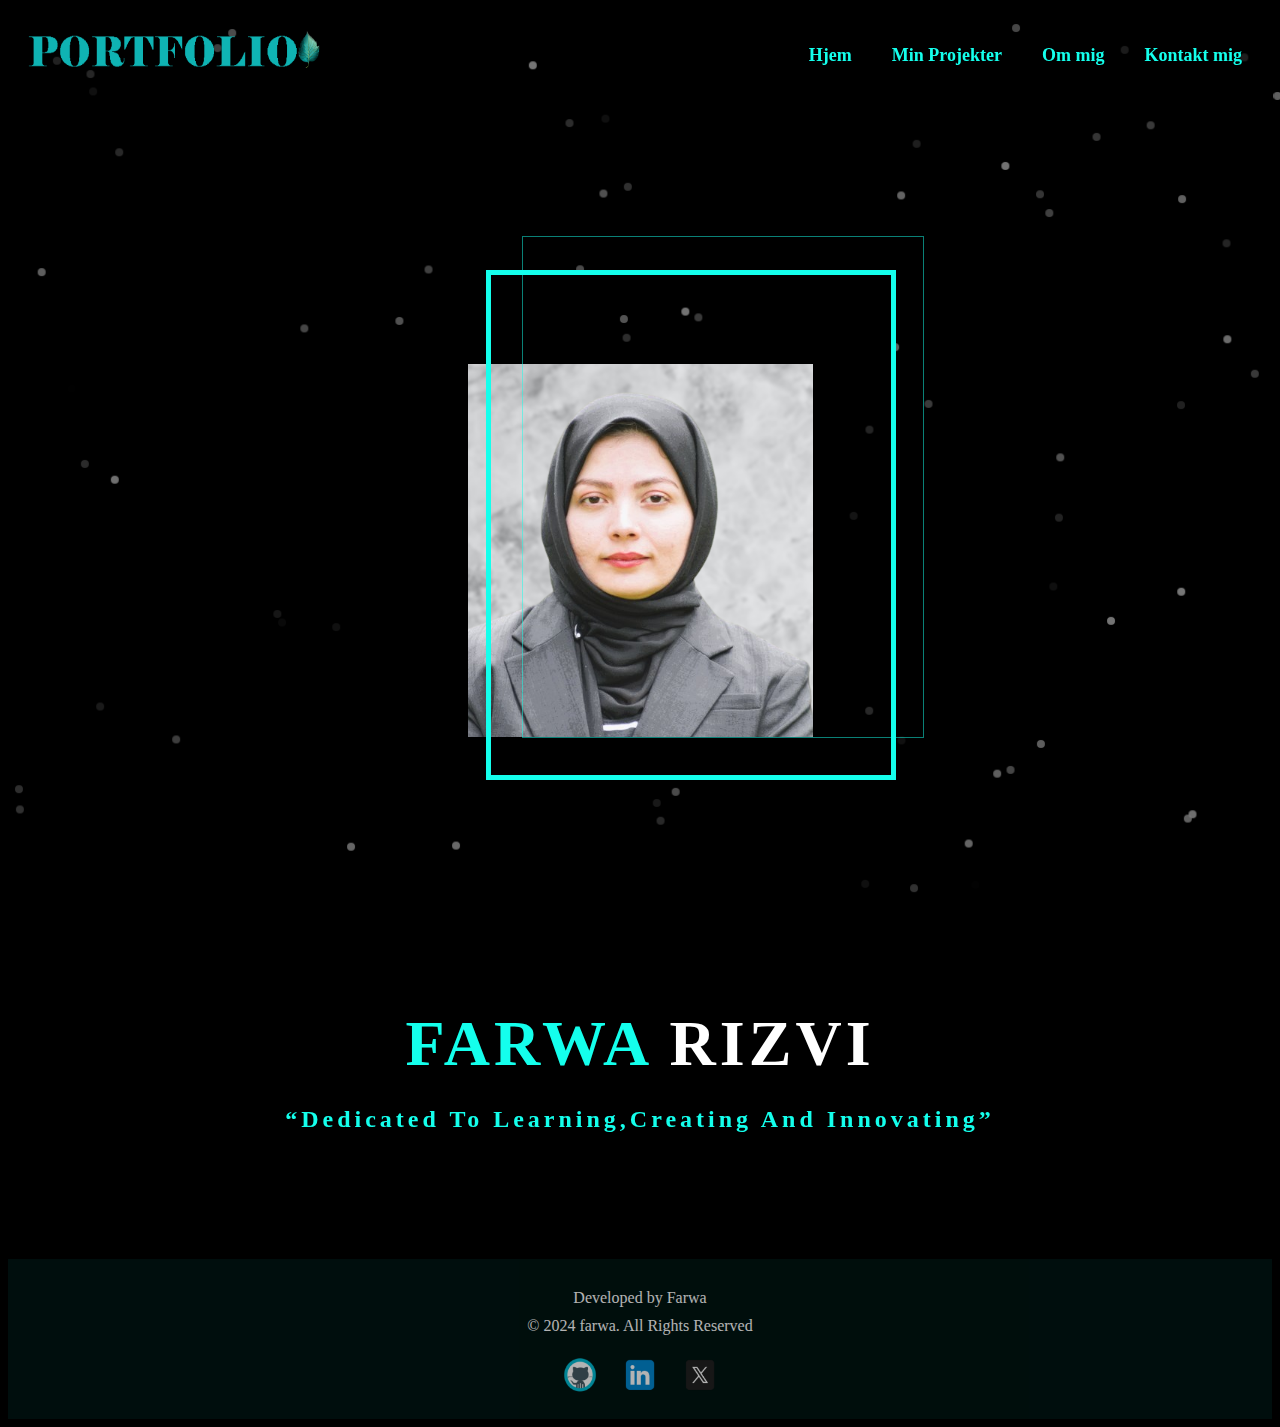
<file: index.html>
<!DOCTYPE html>
<html lang="en">

<head>
    <meta charset="UTF-8">
    <meta name="viewport" content="width=device-width, initial-scale=1.0">
    <title>Potfolio</title>

    <link rel="stylesheet" href="style.css">
    <link rel="stylesheet" href="menu.css">
    <link rel="stylesheet" href="particle.css">
    <link rel="stylesheet" href="style.css">
    <link rel="stylesheet" href="footer.css">
    <link rel="icon" type="image/x-icon" href="assets/portfolio.ico">
    <link rel="preconnect" href="https://fonts.googleapis.com">
    <link rel="preconnect" href="https://fonts.gstatic.com" crossorigin>
    <link href="https://fonts.googleapis.com/css2?family=Roboto+Mono:ital,wght@0,100..700;1,100..700&display=swap"
        rel="stylesheet">
    <link rel="preconnect" href="https://fonts.googleapis.com">
    <link rel="preconnect" href="https://fonts.gstatic.com" crossorigin>
    <link
        href="https://fonts.googleapis.com/css2?family=Roboto+Flex:opsz,wght@8..144,100..1000&family=Roboto+Mono:ital,wght@0,100..700;1,100..700&display=swap"
        rel="stylesheet">
</head>

<body>
    <div id="particles"></div>
    <!-- navbar -->
    <header>
        <div class="logo">
            <a href="index.html">
                <img src="assets/logoreal.png" alt="logomain"></a>

        </div>
        <nav>
            <ul class="menu">
                <li><a href="index.html">Hjem</a></li>
                <li><a href="projects.html">Min Projekter</a></li>
                <li><a href="about.html">Om mig</a></li>
                <li><a href="contact.html">Kontakt mig</a></li>
            </ul>
            <div class="burger">
                <div class="line"></div>
                <div class="line"></div>
                <div class="line"></div>
            </div>
        </nav>
    </header>
    <!-- end of navbar -->
    <!-- hero -->
    <div class="hero">
        <div class="hero-box">
            <div class="hero-info">
                <div class="underline">
                    <h1> <span style="color: rgba(20, 255, 236, 1);">FARWA</span> RIZVI </h1>
                    <!-- <h1><span><span id="first-letter" style="color: rgba(20, 255, 236, 1);">Farwa</span></span> Rizvi</h1> -->
                    <h2>“Dedicated to learning,creating and innovating”</h2>
                </div>
            </div>
            <div class="hero-img">
                <div class="color-frame"></div>
                <div class="color-frame-2"></div>
                <img src="assets/profilepic-grey.png" class="hero-photo" alt="farwa avatar">
            </div>
        </div>
    </div>
    <!-- end of hero -->

    <!-- footer -->

    <footer>
        <div class="footer-container">
            <div class="footer-text">
                <p>Developed by Farwa</p>
            </div>
            <div class="footer-text">
                <p>
                    © 2024 farwa. All Rights Reserved </p>

            </div>
            <div class="social-icons">
                <a href="https://github.com/farwa110/git-test/settings/pages" target="my github profile">
                    <img src="assets/GitHub.png" alt="GitHub">
                </a>
                <a href="https://www.linkedin.com/feed/" target="_blank">
                    <img src="assets/LinkedIn.png" alt="LinkedIn">
                </a>
                <a href="https://x.com/" target="_blank">
                    <img src="assets/TwitterX.png" alt="Twitter">
                </a>

            </div>

        </div>
    </footer>
    <!-- end of footer -->
















    <script src="menu.js"></script>
    <script src="particle.js"></script>

</body>


</html>
</file>
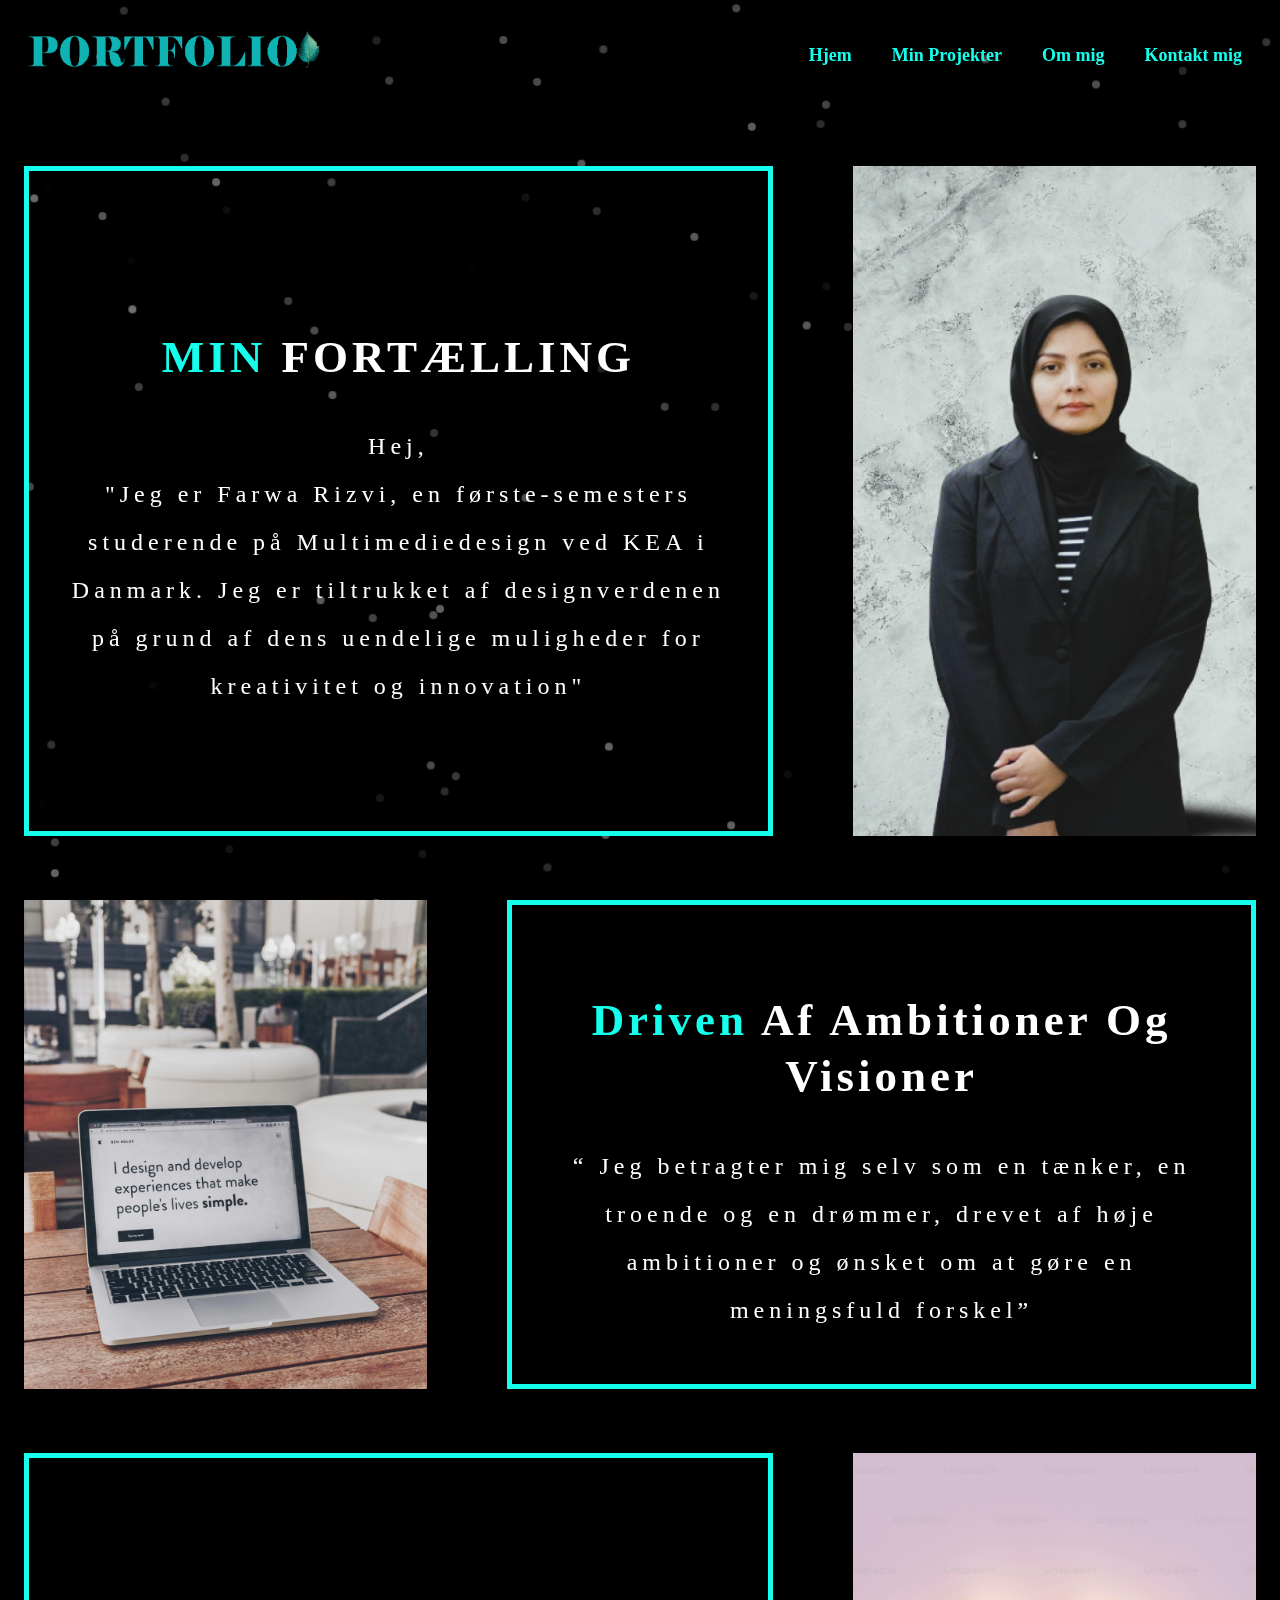
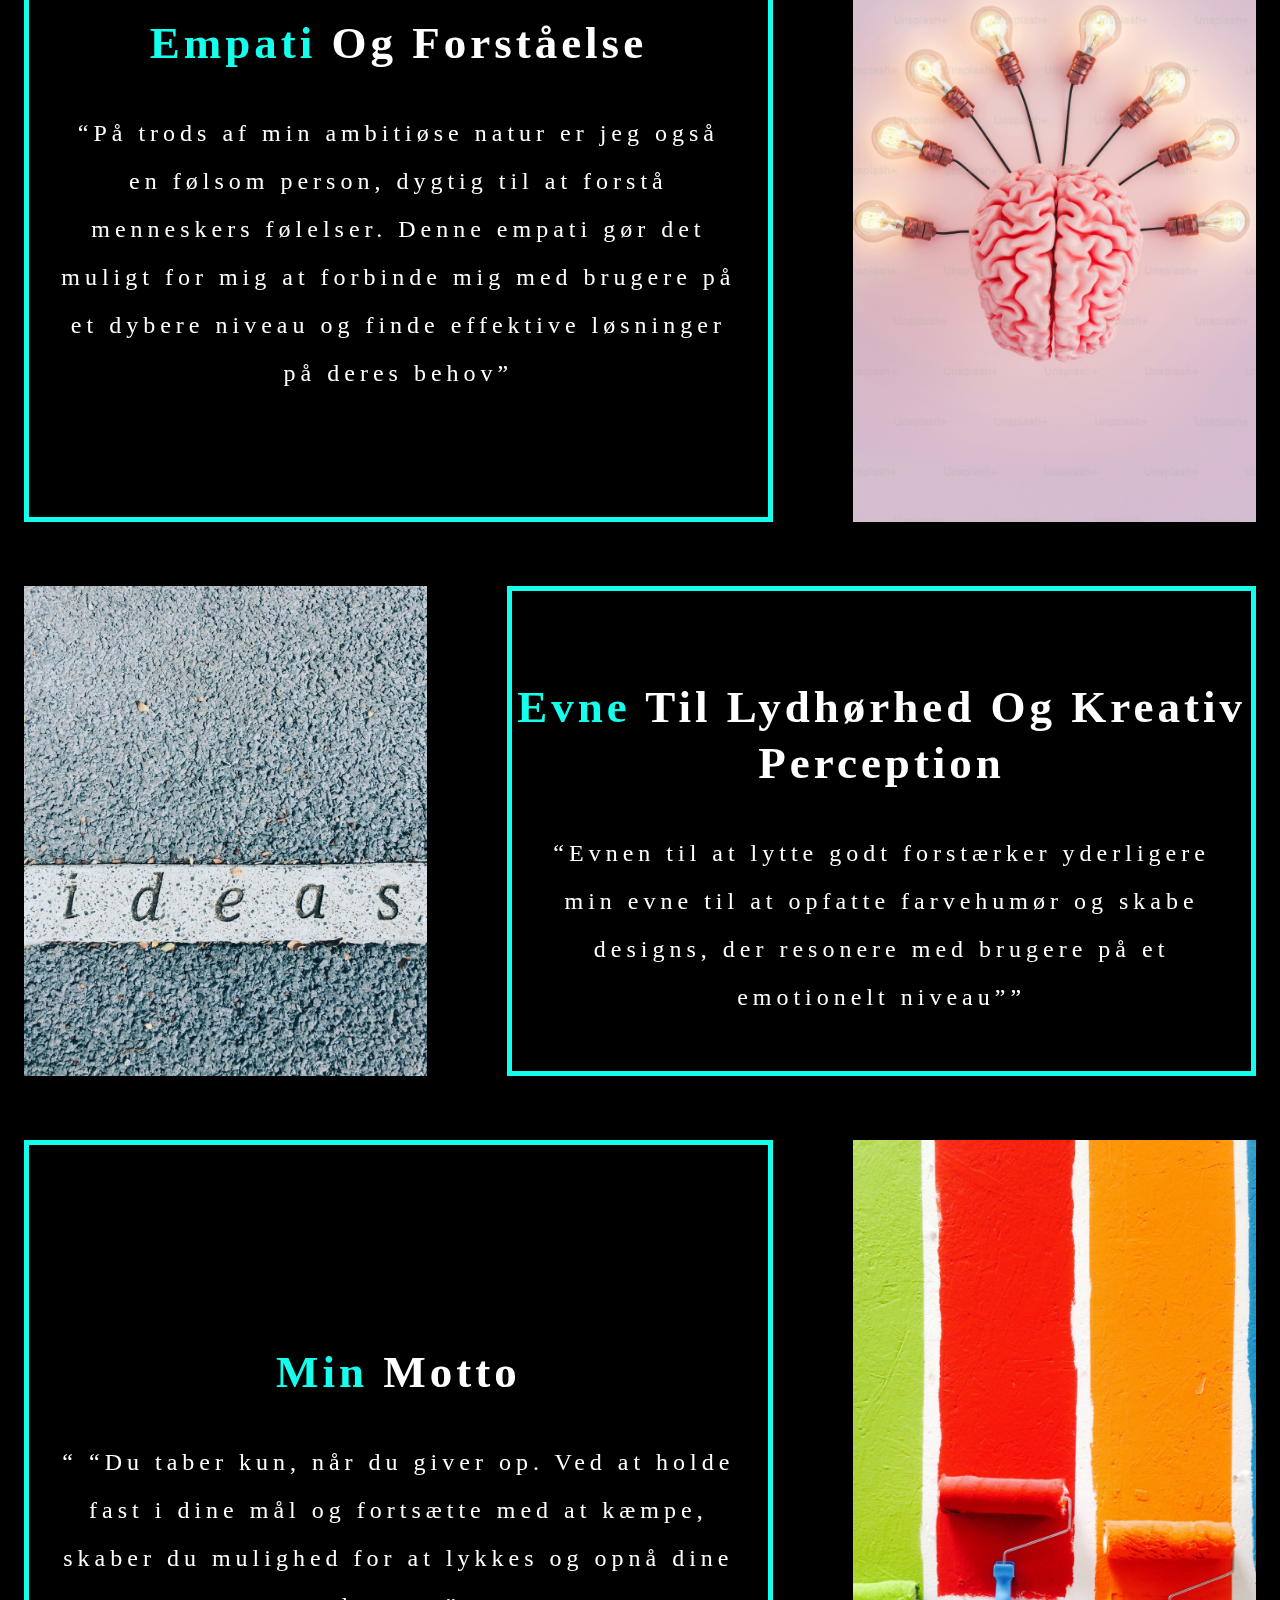
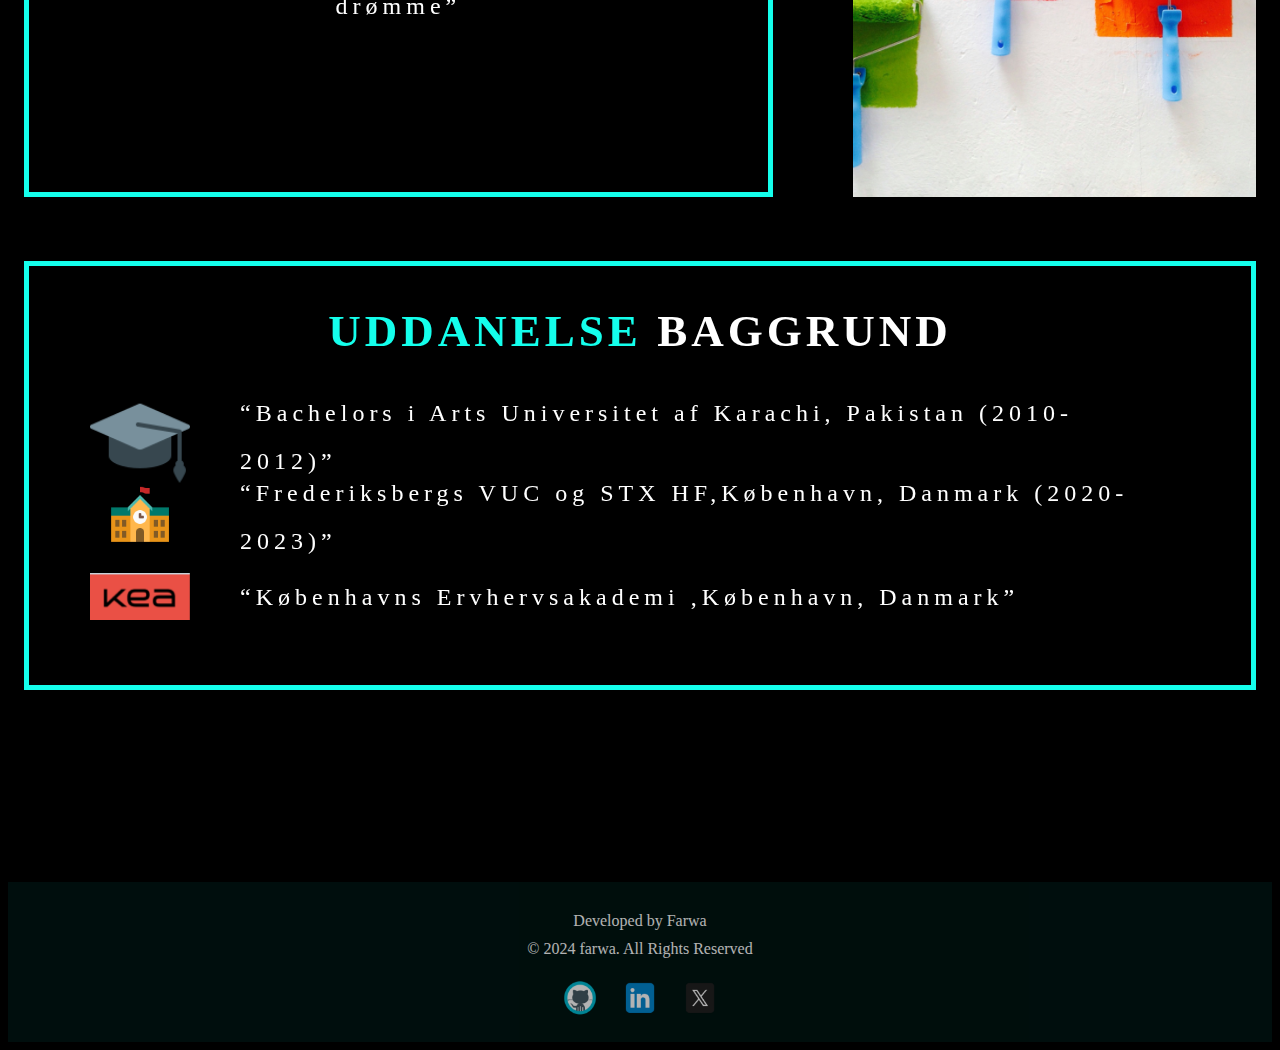
<file: about.html>
<!DOCTYPE html>
<html lang="en">

<head>
    <meta charset="UTF-8">
    <meta name="viewport" content="width=device-width, initial-scale=1.0">
    <title>Om mig</title>
    <link rel="stylesheet" href="menu.css">
    <link rel="stylesheet" href="about.css">
    <link rel="stylesheet" href="footer.css">
    <link rel="stylesheet" href="particle.css">
    <link rel="icon" type="image/x-icon" href="assets/portfolio.ico">
    <link rel="preconnect" href="https://fonts.googleapis.com">
    <link rel="preconnect" href="https://fonts.gstatic.com" crossorigin>
    <link href="https://fonts.googleapis.com/css2?family=Roboto+Mono:ital,wght@0,100..700;1,100..700&display=swap"
        rel="stylesheet">
    <link rel="preconnect" href="https://fonts.googleapis.com">
    <link rel="preconnect" href="https://fonts.gstatic.com" crossorigin>
    <link
        href="https://fonts.googleapis.com/css2?family=Roboto+Flex:opsz,wght@8..144,100..1000&family=Roboto+Mono:ital,wght@0,100..700;1,100..700&display=swap"
        rel="stylesheet">
</head>

<body>
    <div id="particles"></div>
    <!-- navbar -->
    <header>
        <div class="logo">
            <a href="index.html">
                <img src="assets/logoreal.png" alt="logomain"></a>

        </div>
        <nav>
            <ul class="menu">
                <li><a href="index.html">Hjem</a></li>
                <li><a href="projects.html">Min Projekter</a></li>
                <li><a href="about.html">Om mig</a></li>
                <li><a href="contact.html">Kontakt mig</a></li>
            </ul>
            <div class="burger">
                <div class="line"></div>
                <div class="line"></div>
                <div class="line"></div>
            </div>
        </nav>
    </header>
    <!-- end of navbar -->
    <!-- hero -->
    <div class="my-story ">
        <div class="my-text">
            <h2 class="mission"><span style="color: rgba(20, 255, 236, 1);">MIN</span> FORTÆLLING</h2>
            <p class="support">Hej,<br>
                "Jeg er Farwa Rizvi, en første-semesters studerende på Multimediedesign ved KEA i Danmark. Jeg er
                tiltrukket af
                designverdenen på grund af dens uendelige muligheder for kreativitet og innovation"

            </p>
        </div>
        <div class="my-image">
            <img src="assets/farwaproject.png" alt="my-story">
        </div>
    </div>
    <div class="ambitionstory ">
        <div class="ambition-image">
            <img src="assets/designstory.png" alt="mydesign">
        </div>
        <div class="my-ambition">
            <h2 class="mission"><span style="color: rgba(20, 255, 236, 1);">Driven</span> af Ambitioner og Visioner</h2>
            <p class="support">“ Jeg betragter mig selv som en tænker, en troende og en drømmer, drevet af høje
                ambitioner og ønsket om at gøre en
                meningsfuld forskel”
            </p>
        </div>

    </div>
    <div class="my-story ">
        <div class="my-text">
            <h2 class="mission"><span style="color: rgba(20, 255, 236, 1);">Empati</span> og forståelse</h2>
            <p class="support">“På trods af min ambitiøse natur er jeg også en følsom person, dygtig til at forstå
                menneskers følelser. Denne empati
                gør det muligt for mig at forbinde mig med brugere på et dybere niveau og finde effektive løsninger på
                deres behov”
            </p>
        </div>
        <div class="my-image">
            <img src="assets/empati.png" alt="my-story">
        </div>
    </div>

    <div class="ambitionstory ">
        <div class="ambition-image">
            <img src="assets/ideasreal.png" alt="mydesign">
        </div>
        <div class="my-ambition">
            <h2 class="mission"><span style="color: rgba(20, 255, 236, 1);">Evne</span> til Lydhørhed og Kreativ
                Perception</h2>
            <p class="support">“Evnen til at lytte godt forstærker yderligere min evne til at opfatte farvehumør og
                skabe designs, der resonere med
                brugere på et emotionelt niveau””
            </p>
        </div>

    </div>
    <div class="my-story ">
        <div class="my-text">
            <h2 class="mission"><span style="color: rgba(20, 255, 236, 1);">Min</span> Motto</h2>
            <p class="support">“ “Du taber kun, når du giver op. Ved at holde fast i dine mål og fortsætte med at kæmpe,
                skaber du mulighed for at lykkes
                og opnå dine drømme”
            </p>
        </div>
        <div class="my-image">
            <img src="assets/myrealmotto.png" alt="mydesign">
        </div>

    </div>
    <div class="ambitionstory-last ">

        <div class="my-ambition ambition-last">
            <h2 class="mission"><span style="color: rgba(20, 255, 236, 1);">UDDANELSE </span>BAGGRUND</h2>
            <div class="education">
                <img src="assets/graduation_cap.png" alt="Description of Image">
                <p class="support">“Bachelors i Arts
                    Universitet af Karachi,
                    Pakistan (2010-2012)”
                </p>

            </div>
            <div class="education">
                <img src="assets/school_b.png" alt="Description of Image">

                <p class="support">“Frederiksbergs VUC og STX
                    HF,København,
                    Danmark (2020-2023)”
                </p>
            </div>


            <div class="education">
                <img src="assets/kea_logo.png" alt="Description of Image">
                <p class="support">“Københavns Ervhervsakademi
                    ,København,
                    Danmark”
                </p>

            </div>



        </div>

    </div>
    <footer>
        <div class="footer-container">
            <div class="footer-text">
                <p>Developed by Farwa</p>
            </div>
            <div class="footer-text">
                <p>
                    © 2024 farwa. All Rights Reserved </p>

            </div>
            <div class="social-icons">
                <a href="https://github.com/farwa110/git-test/settings/pages" target="my github profile">
                    <img src="assets/GitHub.png" alt="GitHub">
                </a>
                <a href="https://www.linkedin.com/feed/" target="_blank">
                    <img src="assets/LinkedIn.png" alt="LinkedIn">
                </a>
                <a href="https://x.com/" target="_blank">
                    <img src="assets/TwitterX.png" alt="Twitter">
                </a>

            </div>

        </div>
    </footer>
    <!-- end of footer -->































    <script src="menu.js"></script>
    <script src="particle.js"></script>
</body>

</html>
</file>
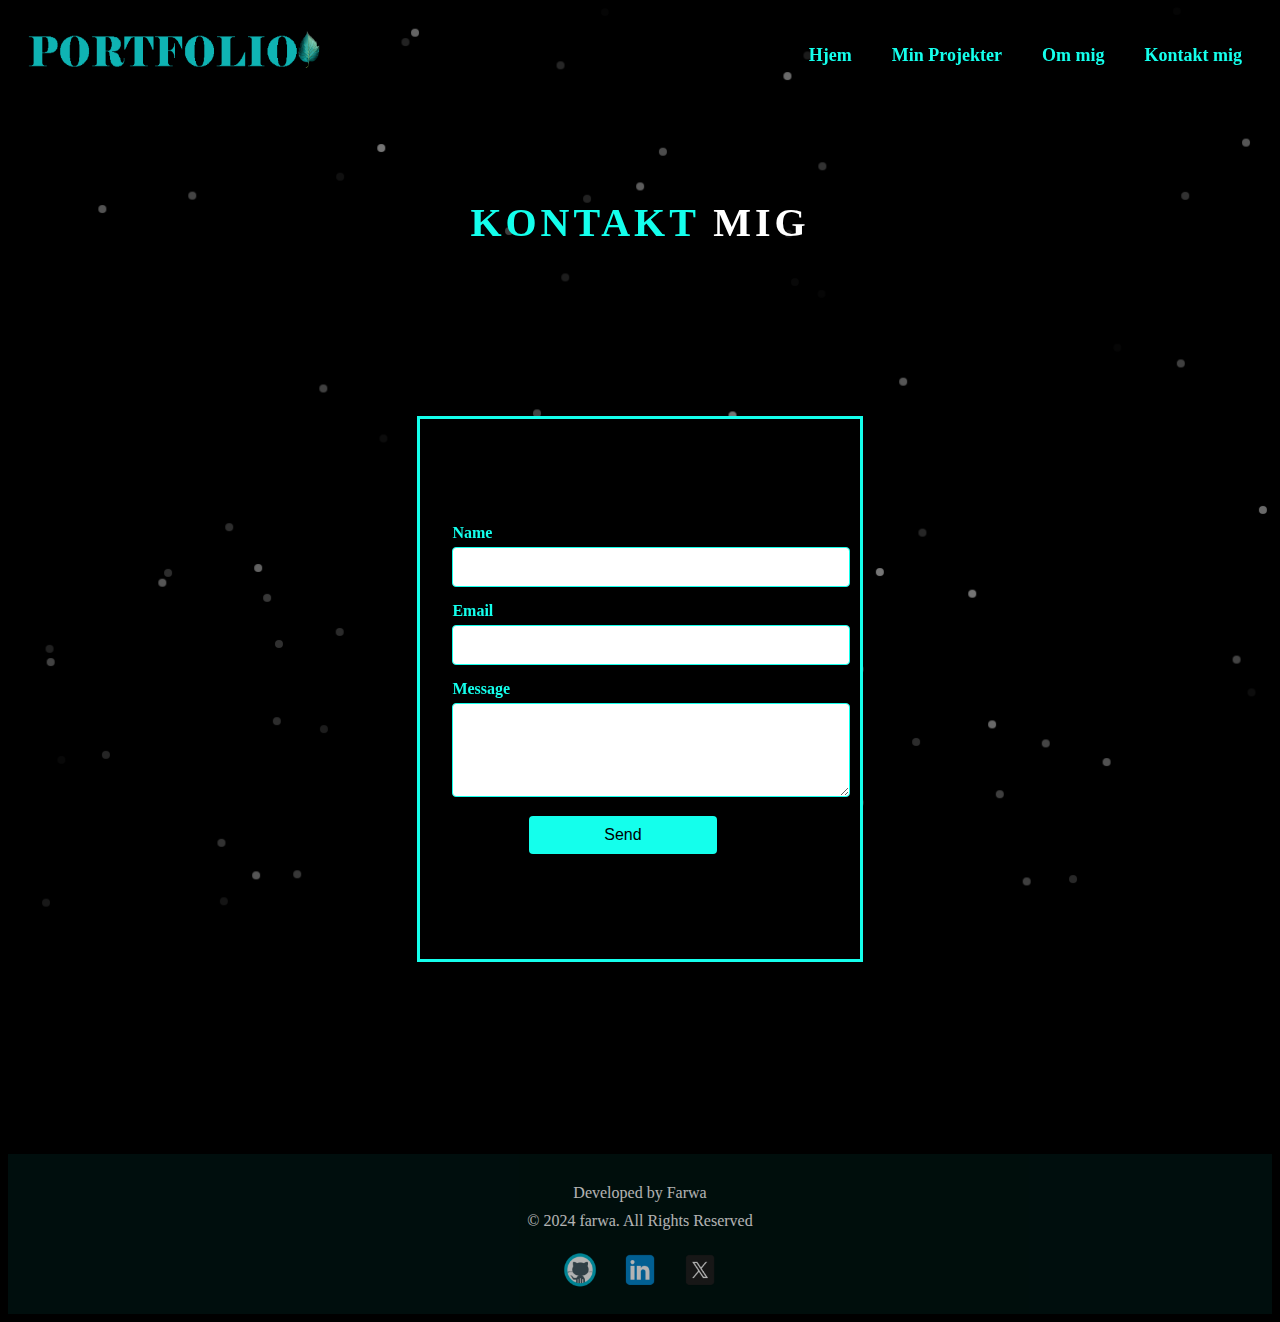
<file: contact.html>
<!DOCTYPE html>
<html lang="en">

<head>
    <meta charset="UTF-8">
    <meta name="viewport" content="width=device-width, initial-scale=1.0">
    <title>Kontakt mig</title>
    <link rel="stylesheet" href="menu.css">
    <link rel="stylesheet" href="contact.css">
    <link rel="stylesheet" href="footer.css">
    <link rel="stylesheet" href="particle.css">
    <link rel="icon" type="image/x-icon" href="assets/portfolio.ico">
    <link rel="preconnect" href="https://fonts.googleapis.com">
    <link rel="preconnect" href="https://fonts.gstatic.com" crossorigin>
    <link href="https://fonts.googleapis.com/css2?family=Roboto+Mono:ital,wght@0,100..700;1,100..700&display=swap"
        rel="stylesheet">
    <link rel="preconnect" href="https://fonts.googleapis.com">
    <link rel="preconnect" href="https://fonts.gstatic.com" crossorigin>
    <link
        href="https://fonts.googleapis.com/css2?family=Roboto+Flex:opsz,wght@8..144,100..1000&family=Roboto+Mono:ital,wght@0,100..700;1,100..700&display=swap"
        rel="stylesheet">

</head>

<body>
    <div id="particles"></div>
    <!-- navbar -->
    <header>
        <div class="logo">
            <a href="index.html">
                <img src="assets/logoreal.png" alt="logomain"></a>

        </div>
        <nav>
            <ul class="menu">
                <li><a href="index.html">Hjem</a></li>
                <li><a href="projects.html">Min Projekter</a></li>
                <li><a href="about.html">Om mig</a></li>
                <li><a href="contact.html">Kontakt mig</a></li>
            </ul>
            <div class="burger">
                <div class="line"></div>
                <div class="line"></div>
                <div class="line"></div>
            </div>
        </nav>
    </header>

    <div class="contact-container">
        <h3 class="contact-heading"><span style="color: rgba(20, 255, 236, 1);">KONTAKT</span> MIG</h3>
        <div class="contact-form">
            <form action="#" method="post">
                <label for="name">Name</label>
                <input type="text" id="name" name="name" required>

                <label for="email">Email</label>
                <input type="email" id="email" name="email" required>

                <label for="message">Message</label>
                <textarea id="message" name="message" rows="4" required></textarea>

                <button type="submit">Send</button>


            </form>
        </div>
    </div>
    <!-- footer -->

    <footer>
        <div class="footer-container">
            <div class="footer-text">
                <p>Developed by Farwa</p>
            </div>
            <div class="footer-text">
                <p>
                    © 2024 farwa. All Rights Reserved </p>

            </div>
            <div class="social-icons">
                <a href="https://github.com/farwa110/git-test/settings/pages" target="my github profile">
                    <img src="assets/GitHub.png" alt="GitHub">
                </a>
                <a href="https://www.linkedin.com/feed/" target="_blank">
                    <img src="assets/LinkedIn.png" alt="LinkedIn">
                </a>
                <a href="https://x.com/" target="_blank">
                    <img src="assets/TwitterX.png" alt="Twitter">
                </a>

            </div>

        </div>
    </footer>
    <!-- end of footer -->



































    <script src="menu.js"></script>
    <script src="particle.js"></script>

</body>

</html>
</file>
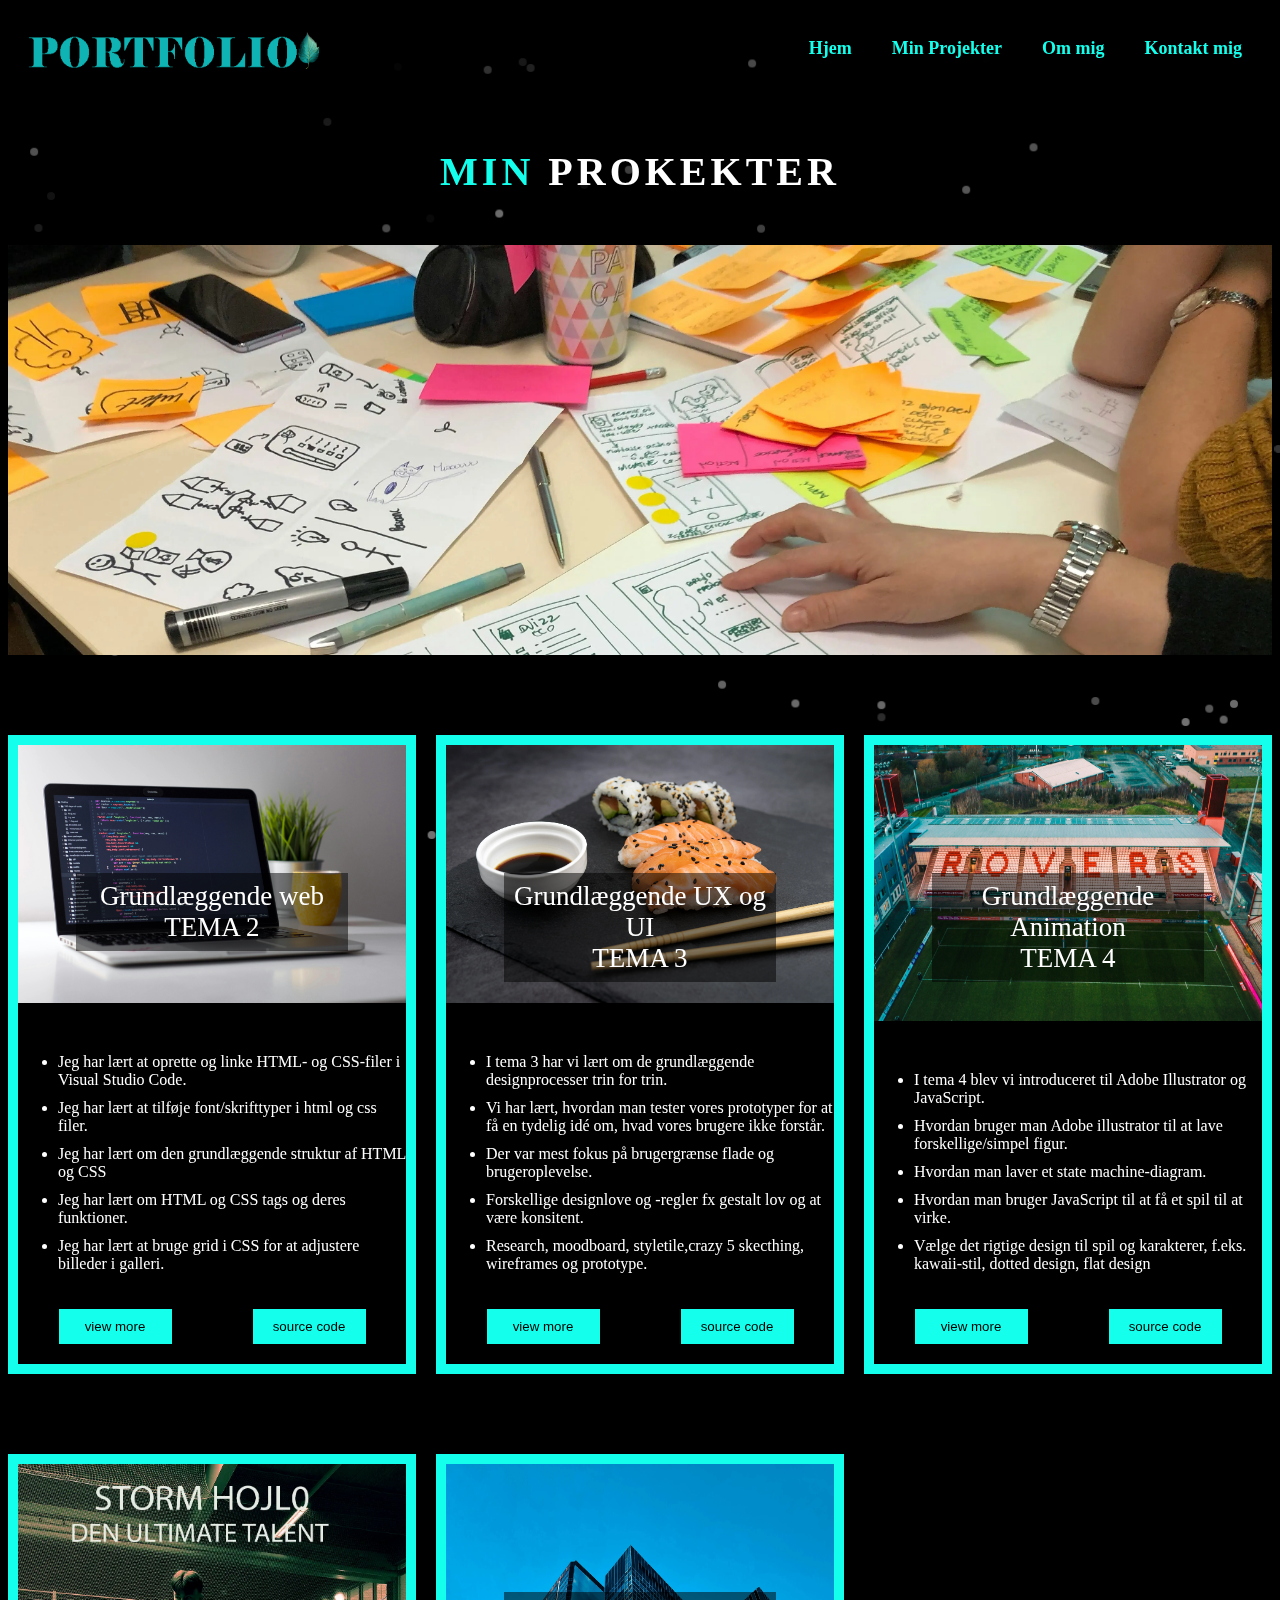
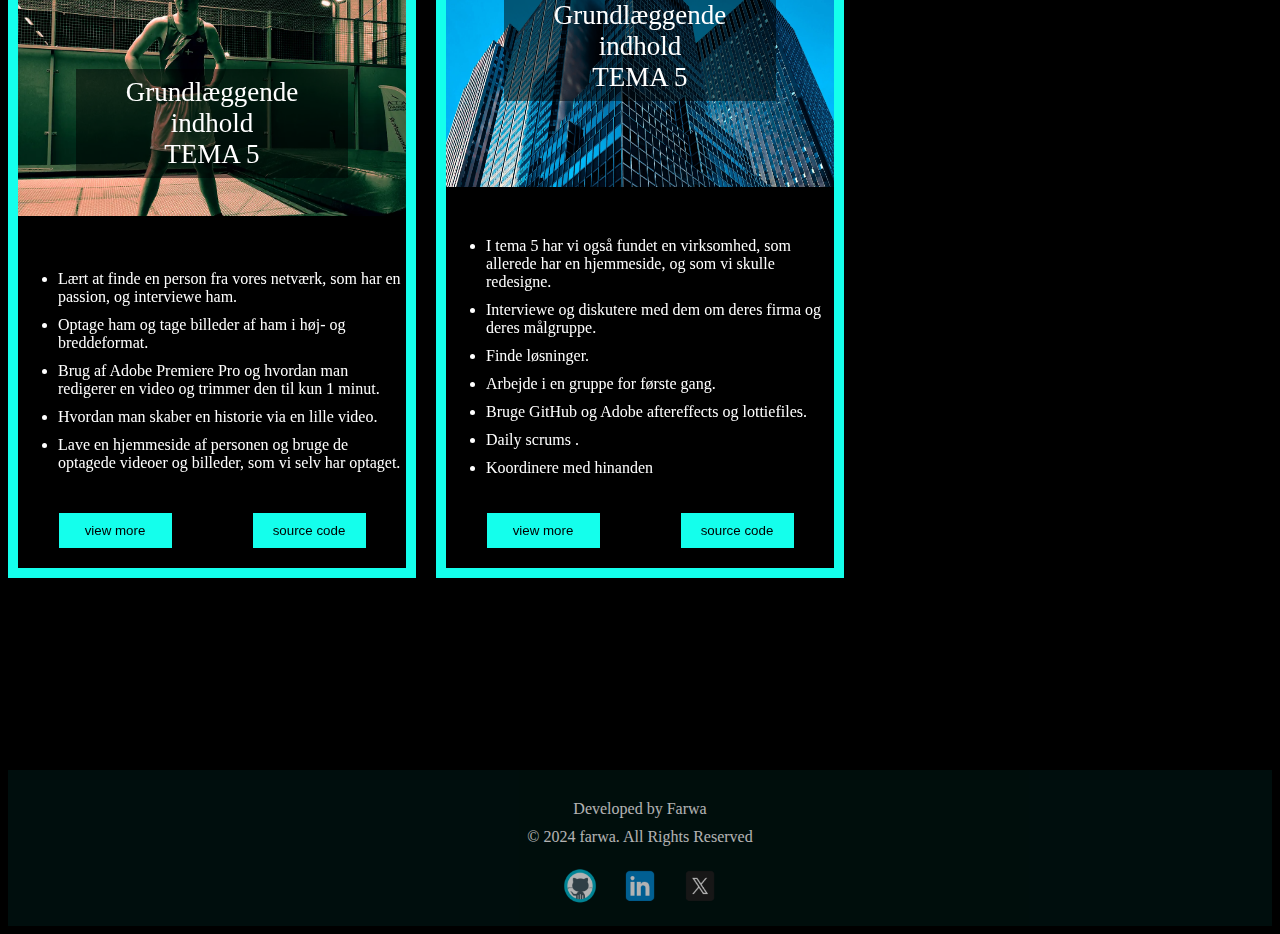
<file: projects.html>
<!DOCTYPE html>
<html lang="en">

<head>
    <meta charset="UTF-8">
    <meta name="viewport" content="width=device-width, initial-scale=1.0">
    <title>Min Projekter</title>
    <link rel="stylesheet" href="menu.css">
    <link rel="stylesheet" href="project.css">
    <link rel="stylesheet" href="footer.css">
    <link rel="stylesheet" href="particle.css">
    <link rel="icon" type="image/x-icon" href="assets/portfolio.ico">
    <link rel="preconnect" href="https://fonts.googleapis.com">
    <link rel="preconnect" href="https://fonts.gstatic.com" crossorigin>
    <link href="https://fonts.googleapis.com/css2?family=Roboto+Mono:ital,wght@0,100..700;1,100..700&display=swap"
        rel="stylesheet">
    <link rel="preconnect" href="https://fonts.googleapis.com">
    <link rel="preconnect" href="https://fonts.gstatic.com" crossorigin>
    <link
        href="https://fonts.googleapis.com/css2?family=Roboto+Flex:opsz,wght@8..144,100..1000&family=Roboto+Mono:ital,wght@0,100..700;1,100..700&display=swap"
        rel="stylesheet">

</head>

<body>
    <div id="particles"></div>
    <!-- navbar -->
    <header>
        <div class="logo">
            <a href="index.html">
                <img src="assets/logoreal.png" alt="logomain"></a>

        </div>
        <nav>
            <ul class="menu">
                <li><a href="index.html">Hjem</a></li>
                <li><a href="projects.html">Min Projekter</a></li>
                <li><a href="about.html">Om mig</a></li>
                <li><a href="contact.html">Kontakt mig</a></li>
            </ul>
            <div class="burger">
                <div class="line"></div>
                <div class="line"></div>
                <div class="line"></div>
            </div>
        </nav>
    </header>
    <!-- end of navbar -->
    <!-- hero -->
    <div>
        <h3> <span style="color: rgba(20, 255, 236, 1);">MIN</span> PROKEKTER </h3>
        <img src="assets/projectmain.webp" alt="projectmain">
    </div>
    <div class="col3">
        <div class="tema-image">
            <img src="assets/tema2.webp" alt="tema2">
            <p>Grundlæggende web <br>
                TEMA 2 </p>
            <ul>
                <li>Jeg har lært at oprette og linke HTML- og CSS-filer i Visual Studio Code.</li>
                <li>Jeg har lært at tilføje font/skrifttyper i
                    html og css filer.</li>
                <li>Jeg har lært om den grundlæggende
                    struktur af HTML og CSS</li>
                <li>Jeg har lært om HTML og CSS tags og deres funktioner.</li>
                <li>Jeg har lært at bruge grid i CSS for at
                    adjustere billeder i galleri.</li>
            </ul>
            <div class="button-container">
                <button onclick='location.href="https://farwarizvi.dk/kea/02_web/01_website/website/index.html"'
                    class="button-view">view more</button>


                <button onclick='location.href="https://github.com/farwa110/computer-website.git"'
                    class="button-source">source
                    code</button>
            </div>

        </div>

        <div class="tema-image">
            <img src="assets/tema3.webp" alt="tema3">
            <p>Grundlæggende UX og UI <br>
                TEMA 3 </p>
            <ul>
                <li>I tema 3 har vi lært om de grundlæggende designprocesser trin for trin.</li>
                <li>Vi har lært, hvordan man tester vores prototyper for at få en tydelig idé om, hvad vores brugere
                    ikke forstår.</li>
                <li>Der var mest fokus på brugergrænse flade og brugeroplevelse.</li>
                <li>Forskellige designlove og -regler fx gestalt lov og at være konsitent.</li>
                <li>Research, moodboard, styletile,crazy 5 skecthing, wireframes og prototype.
                </li>
            </ul>
            <div class="button-container">
                <!-- <button class="button-view">view more</button> -->
                <button onclick='location.href="https://farwarizvi.dk/kea/03_ux/03_website/index.html"'
                    class="button-view">view more</button>

                <button onclick='location.href="https://github.com/farwa110/sushi_master.git"'
                    class="button-source">source
                    code</button>
            </div>


        </div>

        <div class="tema-image">
            <img src="assets/tema4.webp" alt="tema4">
            <p>Grundlæggende Animation <br>
                TEMA 4 </p>
            <ul>
                <li>I tema 4 blev vi introduceret til Adobe Illustrator og JavaScript.</li>
                <li>Hvordan bruger man Adobe illustrator til at lave forskellige/simpel figur.</li>
                <li>Hvordan man laver et state machine-diagram.</li>
                <li>Hvordan man bruger JavaScript til at få et spil til at virke.</li>
                <li>Vælge det rigtige design til spil og karakterer, f.eks. kawaii-stil, dotted design, flat design</li>
            </ul>
            <div class="button-container">

                <button onclick='location.href="https://farwarizvi.dk/kea/04_animation/website"'
                    class="button-view">view
                    more</button>

                <button onclick='location.href="https://github.com/farwa110/rugby-game.git"'
                    class="button-source">source code
                </button>
            </div>

        </div>
    </div>
    <div class="col2">
        <div class="tema-image">
            <img src="assets/tema5a.webp" alt="tema5a">
            <p id="tema-5">Grundlæggende indhold <br>
                TEMA 5</p>
            <ul>
                <li>Lært at finde en person fra vores netværk, som har en passion, og interviewe ham.</li>
                <li>Optage ham og tage billeder af ham i høj- og breddeformat.</li>
                <li>Brug af Adobe Premiere Pro og hvordan man redigerer en video og trimmer den til kun 1 minut.</li>
                <li>Hvordan man skaber en historie via en lille video.
                </li>
                <li>Lave en hjemmeside af personen og bruge de optagede videoer og billeder, som vi selv har optaget.
                </li>
            </ul>
            <div class="button-container">
                <!-- <button class="button-view">view more</button> -->
                <button onclick='location.href="https://farwarizvi.dk/kea/05_indhold/passionsite"'
                    class="button-view">view
                    more</button>
                <!-- <button class="button-source">source code</button> -->

                <button onclick='location.href="https://github.com/farwa110/passion.git"' class="button-source">source
                    code
                </button>
            </div>

        </div>
        <div class="tema-image">
            <img src="assets/tema5b.webp" alt="tema5b">
            <p>Grundlæggende indhold <br>
                TEMA 5</p>
            <ul>
                <li>I tema 5 har vi også fundet en virksomhed, som allerede har en hjemmeside, og som vi skulle
                    redesigne.</li>
                <li>Interviewe og diskutere med dem om deres firma og deres målgruppe.</li>
                <li>Finde løsninger.</li>
                <li>Arbejde i en gruppe for første gang.
                </li>
                <li>Bruge GitHub og Adobe aftereffects og lottiefiles.
                </li>
                <li>Daily scrums .
                </li>
                <li>Koordinere med hinanden</li>
            </ul>
            <div class="button-container">
                <!-- <button class="button-view">view more</button> -->
                <button onclick='location.href="https://farwarizvi.dk/kea/05_indhold/cc_website-2"'
                    class="button-view">view
                    more</button>
                <!-- <button class="button-source">source code</button> -->
                <button onclick='location.href="https://github.com/anma0010/cc_website.git"'
                    class="button-source">source code
                </button>
            </div>

        </div>

    </div>
    <footer>
        <div class="footer-container">
            <div class="footer-text">
                <p>Developed by Farwa</p>
            </div>
            <div class="footer-text">
                <p>
                    © 2024 farwa. All Rights Reserved </p>

            </div>
            <div class="social-icons">
                <a href="https://github.com/farwa110/git-test/settings/pages" target="my github profile">
                    <img src="assets/GitHub.png" alt="GitHub">
                </a>
                <a href="https://www.linkedin.com/feed/" target="_blank">
                    <img src="assets/LinkedIn.png" alt="LinkedIn">
                </a>
                <a href="https://x.com/" target="_blank">
                    <img src="assets/TwitterX.png" alt="Twitter">
                </a>

            </div>

        </div>
    </footer>
    <!-- end of footer -->






















    <script src="menu.js"></script>
    <script src="particle.js"></script>
</body>

</html>
</file>
<file: style.css>
body {
  background: #000000;
}

/*
=============== 
Variables
===============
*/

:root {
  --ff-primary: "Roboto", monospace;
  --ff-secondary: "Roboto flex", sans-serif;
  --spacing: 0.25rem;
}
/*
=============== 
Global Styles
===============
*/

h1,
h2,
h3,
h4 {
  letter-spacing: var(--spacing);
  text-transform: capitalize;
  line-height: 1.25;
  font-family: var(--ff-primary);
  color: white;
  font-family: Roboto monospace;
}
h1 {
  font-size: 4rem;
}
h2 {
  font-size: 1.5rem;
}
.underline h2 {
  white-space: nowrap;
}

h3 {
  font-size: 2.5rem;
}
h4 {
  font-size: 0.875rem;
}

/*
=============== 
Hero Section
===============
*/
.hero-info {
  display: flex;
  align-items: center;
  justify-content: center;
  height: 100%;
  width: 100%;
}
.hero-info h2 {
  white-space: nowrap;
}
.underline {
  border: 2px solid rgba(20, 255, 236, 1);
  padding: 10px;
  height: 69%;
  display: flex;
  align-items: center;
  justify-content: center;
  flex-direction: column;
}
.underline h1 {
  margin-bottom: 0px;
}
.underline h2 {
  color: rgba(20, 255, 236, 1);
}
.hero {
  height: 700px;
  margin-top: 200px;
}
.hero-box {
  display: grid;
  grid-template-columns: 1fr 1fr;
  gap: 10px;
  grid-template-rows: 700px;
  justify-content: space-around;
  align-items: center;
  margin: 0px 20px 0 20px;
}

.hero-img {
  display: flex;
  align-items: center;
  justify-content: center;
  height: 100%;
  width: 100%;
}
.hero-photo {
  height: 75%;
}

.hero-photo {
  animation: glow 2s ease-in-out infinite alternate;
}

@keyframes glow {
  0% {
    box-shadow: 0 0 5px 5px rgba(211, 211, 211, 0.5); /* Initial glow effect with Light Gray */
  }
  100% {
    box-shadow: 0 0 40px 30px rgba(211, 211, 211, 0.5); /* Increased glow effect */
  }
}
.hero-photo:hover {
  height: 75%;
  filter: grayscale(0.2);
  opacity: 0.2;
  transition: all 0.3s ease;
}

.color-frame {
  height: 500px;
  width: 400px;
  margin-top: -10%;
  margin-left: 13%;
  position: absolute;
  border: solid 1px rgba(20, 255, 236, 1);
  opacity: 0.5;
}
.color-frame-2 {
  height: 500px;
  width: 400px;
  margin-top: -4%;
  margin-left: 8%;
  position: absolute;
  border: solid 5px rgba(20, 255, 236, 1);
}

@media screen and (max-width: 1280px) {
  .hero {
    height: 85vh;
  }
  .hero-box {
    grid-template-rows: 1fr 1fr;
    grid-template-columns: 1fr;
  }
  .hero-img {
    order: 1;
  }
  .hero-info {
    order: 2;
  }
  .underline {
    border: none;
  }
  .hero-photo:hover {
    filter: grayscale(0.2);
    opacity: 0.2;
  }
}
@media screen and (max-width: 800px) {
  .hero-info h2 {
    white-space: unset;
    text-align: center;
  }
}
@media screen and (max-width: 560px) {
  .underline h1 {
    text-align: center;
  }
}
@media screen and (max-width: 460px) {
  .hero {
    height: 100vh;
  }
  .color-frame {
    width: 350px;

    margin-left: 0%;
  }
  .color-frame-2 {
    width: 360px;
    margin-top: -4%;
    margin-left: 0%;
  }
}
@media screen and (max-width: 390px) {
  .hero {
    height: 110vh;
  }
  .color-frame {
    width: 330px;
    margin-left: -2%;
  }
  .color-frame-2 {
    width: 340px;
    margin-left: -2%;
  }
  .hero-box {
    margin: 0px 10px 0 10px;
  }
}
</file>
<file: menu.css>
header {
  display: flex;
  justify-content: space-between;
  align-items: center;
  padding: 20px;
  background-color: transparent;
  box-shadow: 0 0 10px rgba(0, 0, 0, 0.1);
  /* opacity: 0.9; */
}

.logo img {
  width: 300px;
  height: 50px;
}

nav {
  display: flex;
  align-items: center;
}

.menu {
  display: flex;
  list-style: none;
  margin: 0;
  padding: 0;
}

.menu li {
  margin-right: 20px;
}

.menu li:last-child {
  margin-right: 0;
}

.menu a {
  display: block;
  padding: 10px;
  color: rgba(20, 255, 236, 1);
  text-decoration: none;
  transition: color 0.3s;
  text-align: end;
  font-size: large;
  font-weight: 800;
}

.menu a:hover {
  color: white;
}

.burger {
  width: 30px;
  height: 20px;
  cursor: pointer;
}

.burger .line {
  width: 100%;
  height: 2px;
  background-color: rgba(20, 255, 236, 1);
  margin-bottom: 5px;
  transition: 0.2s linear;
}
.burger {
  display: none;
}
@media screen and (max-width: 800px) {
  .menu {
    display: none;
  }
  .burger {
    display: block;
  }
  .burger.active .line:nth-child(1) {
    transform: rotate(45deg) translate(5px, 5px);
    transition: 0.2s linear;
  }

  .burger.active .line:nth-child(2) {
    opacity: 0;
    transition: 0.15s linear;
  }

  .burger.active .line:nth-child(3) {
    transform: rotate(-45deg) translate(5px, -5px);
    transition: 0.2s linear;
  }

  nav.active .menu {
    display: block;
    background-color: black;
    position: absolute;
    top: 60px;
    left: 0;
    width: 100%;
    box-shadow: 0 0 10px rgba(0, 0, 0, 0.1);
    z-index: 1;
    opacity: 0.9;
  }

  nav.active .menu li {
    margin: 10px 20px;
  }

  nav.active .menu a {
    font-size: 24px;
  }
}
@media screen and (max-width: 918px) {
  .menu a {
    font-size: medium;
    font-weight: 400;
  }
  .logo img {
    width: 170px;
    height: 50px;
  }
}
</file>
<file: particle.css>
#particles {
  width: 100%;
  height: 50vh;
  position: fixed;
  top: 0;
  z-index: -1;
}

.particle {
  position: absolute;
  border-radius: 50%;
  background: #787878;
  height: 8px;
  width: 8px;
}
</file>
<file: footer.css>
/*
=============== 
footer Section
===============
*/

footer {
  background-color: #001412;
  opacity: 0.7;
  /* width: 100%; */
  text-align: center;
  padding: 20px;
  margin-top: 12rem;
  color: white;
}
.social-icons {
  display: flex;
  align-items: center;
  justify-content: center;
}
.social-icons img {
  width: 40px;
  height: 40px;
}
.footer-text p {
  margin: 10px 0;
}

.footer-text {
  margin-bottom: 10px;
}

.footer-social-icons {
  margin-top: 10px;
}
.social-icons {
  margin-top: 20px;
}

.social-icons a {
  margin: 0 10px;
}
</file>
<file: about.css>
body {
  background: black;
}
/*
=============== 
Variables
===============
*/
:root {
  --ff-primary: "Roboto", monospace;
  --ff-secondary: "Roboto flex", sans-serif;
  --spacing: 0.25rem;
}
/*
===============
Global Styles
===============
*/
h1,
h2,
h3,
h4 {
  letter-spacing: var(--spacing);
  text-transform: capitalize;
  line-height: 1.25;
  font-family: var(--ff-primary);
  color: white;
  font-family: Roboto monospace;
}
h1 {
  font-size: 4rem;
}
h2 {
  font-size: 1.5rem;
}
.underline h2 {
  white-space: nowrap;
}

h3 {
  font-size: 2.5rem;
  text-align: center;
  margin-top: 3rem;
  margin-bottom: 3rem;
}
h4 {
  font-size: 0.875rem;
}
.my-story {
  display: grid;
  grid-template-columns: 1.3fr 0.7fr;
  gap: 5rem;
  justify-content: center;
  align-items: center;
  margin: 4rem 1rem;
}
/* .my-text {
  border: solid 1px white;
} */
.ambitionstory {
  display: grid;
  grid-template-columns: 0.7fr 1.3fr;
  gap: 5rem;
  justify-content: center;
  margin: 4rem 1rem;
}
/* .my-ambition {
  border: solid 1px white;
}  */
.grid-container {
  margin-top: 12rem;
}

.my-text,
.my-ambition {
  text-align: center;
  border: solid 5px rgba(20, 255, 236, 1);
  display: flex;
  flex-direction: column;
  justify-content: center;
  align-items: center;
}
.my-image,
.ambition-image {
  animation: glow 2s ease-in-out infinite alternate;
}

@keyframes glow {
  0% {
    box-shadow: 0 0 5px 5px rgba(211, 211, 211, 0.5); /* Initial glow effect with Light Gray */
  }
  100% {
    box-shadow: 0 0 40px 30px rgba(211, 211, 211, 0.5); /* Increased glow effect */
  }
}
.my-text {
  height: 100%;
  width: 100%;
  box-sizing: border-box;
}
.my-ambition {
  height: 100%;
  width: 100%;
  box-sizing: border-box;
}
.my-image,
.ambition-image {
  display: flex;
  justify-content: center;
  align-items: center;
}

.my-image img,
.ambition-image img {
  width: 100%;
  height: 100%;
}

h2.mission span {
  color: rgba(20, 255, 236, 1);
}

p.support {
  margin: 0;
  font-style: var(--ff-secondary);
  color: white;
  letter-spacing: 5px;
}
.mission {
  font-size: 45px;
}
.support {
  font-size: 24px;
  padding: 0px 30px;
  line-height: 2;
}
.ambitionstory-last {
  margin: 4rem 1rem;
}
.ambition-last {
  padding-bottom: 3rem;
}
.education {
  display: grid;
  grid-template-columns: 100px 1fr;
  grid-template-rows: 80px;
  width: 90%;
  align-items: center;
  justify-content: center;
  gap: 20px;
}
.education img {
  width: 100%;
}
.education p {
  text-align: left;
}

@media screen and (max-width: 1080px) {
  .my-story {
    grid-template-columns: 1fr;
    grid-template-rows: 500px 600px;
    gap: 50px;
  }
  .ambitionstory {
    grid-template-columns: 1fr;
    grid-template-rows: 500px 600px;
    gap: 50px;
  }
  .ambition-image {
    order: 2;
  }
  .my-image img,
  .ambition-image img {
    width: auto;
    height: 600px;
  }
}
@media screen and (max-width: 930px) {
  .education {
    padding: 10px;
    width: 95%;
  }
}
@media screen and (max-width: 870px) {
  .education {
    grid-template-rows: 150px 1fr;
  }
}

@media screen and (max-width: 570px) {
  .education {
    grid-template-rows: 227px 1fr;
  }
}
@media screen and (max-width: 700px) {
  .my-story {
    grid-template-rows: 600px 600px;
  }
}
@media screen and (max-width: 580px) {
  .ambitionstory,
  .my-story {
    grid-template-rows: 700px 600px;
  }
}
@media screen and (max-width: 520px) {
  .ambitionstory,
  .my-story {
    grid-template-rows: 950px 600px;
  }
}
@media screen and (max-width: 440px) {
  .ambition-image img {
    width: auto;
    height: 410px;
  }
}
@media screen and (max-width: 470px) {
  .education {
    grid-template-rows: 120px 1fr;
    grid-template-columns: 1fr;
    justify-items: center;
    align-items: center;
  }
  .education img {
    width: 30%;
  }
  .support {
    font-size: 18px;
    padding: 0px 20px;
    line-height: 1.5;
  }
}
</file>
<file: contact.css>
body {
  background: #000000;
}

/*
=============== 
Variables
===============
*/

:root {
  --ff-primary: "Roboto", monospace;
  --ff-secondary: "Roboto flex", sans-serif;
  --spacing: 0.25rem;
}
/*
=============== 
Global Styles
===============
*/

h1,
h2,
h3,
h4 {
  letter-spacing: var(--spacing);
  text-transform: capitalize;
  line-height: 1.25;
  font-family: var(--ff-primary);
  color: white;
  font-family: Roboto monospace;
}
h1 {
  font-size: 4rem;
}
h2 {
  font-size: 1.5rem;
}
.underline h2 {
  white-space: nowrap;
}

h3 {
  font-size: 2.5rem;
}
h4 {
  font-size: 0.875rem;
}

/*
=============== 
contact page
===============
*/
.contact-heading {
  text-align: center;
  margin-top: 6rem;
}

.contact-form {
  display: flex;
  justify-content: center;
  align-items: center;
  /* height: 100vh; */
  background: black;
  padding: 20px;
  max-width: 400px;
  width: 100%;
  margin-top: 8rem;
  height: 500px;

  border: 3px solid rgba(20, 255, 236, 1);
}
.contact-container {
  display: flex;
  align-items: center;
  justify-content: center;
  flex-direction: column;
}
.contact-form h2 {
  margin-bottom: 20px;
  font-size: 24px;
  color: #333;
}

.contact-form label {
  display: block;
  margin-bottom: 5px;
  font-weight: bold;
  color: rgba(20, 255, 236, 1);
}

.contact-form input,
.contact-form textarea {
  width: 100%;
  padding: 10px;
  margin-bottom: 15px;
  border: 1px solid rgba(20, 255, 236, 1);
  border-radius: 4px;
  font-size: 16px;
  color: black;
}

.contact-form button {
  width: 50%;
  padding: 10px;
  background: rgba(20, 255, 236, 1);
  border: none;
  border-radius: 4px;
  color: black;
  font-size: 16px;
  cursor: pointer;
  margin-left: 4.8rem;
}
.contact-form {
  animation: glow 2s ease-in-out infinite alternate;
}

@keyframes glow {
  0% {
    box-shadow: 0 0 5px 5px rgba(211, 211, 211, 0.5); /* Initial glow effect with Light Gray */
  }
  100% {
    box-shadow: 0 0 50px 40px rgba(211, 211, 211, 0.5); /* Increased glow effect */
  }
}

.contact-form button:hover {
  background: rgb(96, 150, 146);
}

@media screen and (max-width: 470px) {
  .contact-form {
    max-width: 363px;
  }
}
@media screen and (max-width: 470px) {
  .contact-form {
    max-width: 300px;
  }
  .contact-form input,
  .contact-form textarea {
    width: 90%;
  }
}
/*
=============== 
 end of contact page
===============
*/
</file>
<file: project.css>
body {
  background: black;
}
/*
=============== 
Variables
===============
*/
:root {
  --ff-primary: "Roboto", monospace;
  --ff-secondary: "Roboto flex", sans-serif;
  --spacing: 0.25rem;
}
/*
=============== 
Global Styles
===============
*/
h1,
h2,
h3,
h4 {
  letter-spacing: var(--spacing);
  text-transform: capitalize;
  line-height: 1.25;
  font-family: var(--ff-primary);
  color: white;
  font-family: Roboto monospace;
}
h1 {
  font-size: 4rem;
}
h2 {
  font-size: 1.5rem;
}
.underline h2 {
  white-space: nowrap;
}

h3 {
  font-size: 2.5rem;
  text-align: center;
  margin-top: 3rem;
  margin-bottom: 3rem;
}
h4 {
  font-size: 0.875rem;
}

img {
  display: block;
  height: 50%;
  width: 100%;
}

.col3 {
  display: grid;
  grid-template-columns: 1fr 1fr 1fr;
  gap: 100px;
  margin-top: 5rem;
}

.tema-image {
  /* position: relative; */
  border: solid 10px rgba(20, 255, 236, 1);
  display: flex;
  align-items: center;
  flex-direction: column;
  justify-content: space-between;
}

.tema-image img {
  width: 100%;
  display: block;
}

.tema-image p {
  position: absolute;
  color: white;
  text-align: center;
  background-color: rgba(0, 0, 0, 0.5);
  padding: 8px;
  z-index: 1;
  width: 20%;
  margin-top: 10%;
  font-style: var(--ff-primary);
  font-size: 27px;
}

li {
  margin-bottom: 10px;
  font-style: var(--ff-secondary);
  color: white;
}

ul {
  margin-top: 50px;
}

.button-view,
.button-source {
  padding: 10px 20px;
  border: none;
  background-color: rgba(20, 255, 236, 1);
  color: black;
  cursor: pointer;
  margin-top: 10px;
  font-style: var(--ff-primary);
  width: 113px;
}

.button-view:hover,
.button-source:hover {
  background-color: whitesmoke;
}

.col2 {
  display: grid;
  grid-template-columns: 1fr 1fr 1fr;
  gap: 100px;
  margin-top: 5rem;
}
.button-container {
  display: flex;
  align-items: center;
  justify-content: space-around;
  margin-bottom: 5%;
  width: 100%;
}

.tema-image {
  animation: glow 2s ease-in-out infinite alternate;
}

@keyframes glow {
  0% {
    box-shadow: 0 0 5px 5px rgba(190, 231, 5, 0.5); /* Initial glow effect */
  }
  100% {
    box-shadow: 0 0 30px 20px rgba(190, 231, 5, 0.5); /* Increased glow effect */
  }
}

@media screen and (max-width: 1300px) {
  .col3 {
    gap: 20px;
  }
  .col2 {
    gap: 20px;
  }
  #tema-5 {
    margin-top: 16%;
  }
}
@media screen and (max-width: 1180px) {
  .tema-image p {
    font-size: 18px;
  }
}
@media screen and (max-width: 920px) {
  .col3,
  .col2 {
    grid-template-columns: 550px;
    justify-content: center;
  }
  .tema-image p {
    font-size: 25px;
    width: 35%;
    margin-top: 20%;
  }
  #tema-5 {
    margin-top: 32%;
  }
}
@media screen and (max-width: 620px) {
  .col3,
  .col2 {
    grid-template-columns: 450px;
  }
}
@media screen and (max-width: 460px) {
  .col3,
  .col2 {
    grid-template-columns: 400px;
  }
}
@media screen and (max-width: 400px) {
  .col3,
  .col2 {
    grid-template-columns: 360px;
  }
}
@media screen and (max-width: 510px) {
  #tema-5 {
    margin-top: 42%;
  }
}
</file>
